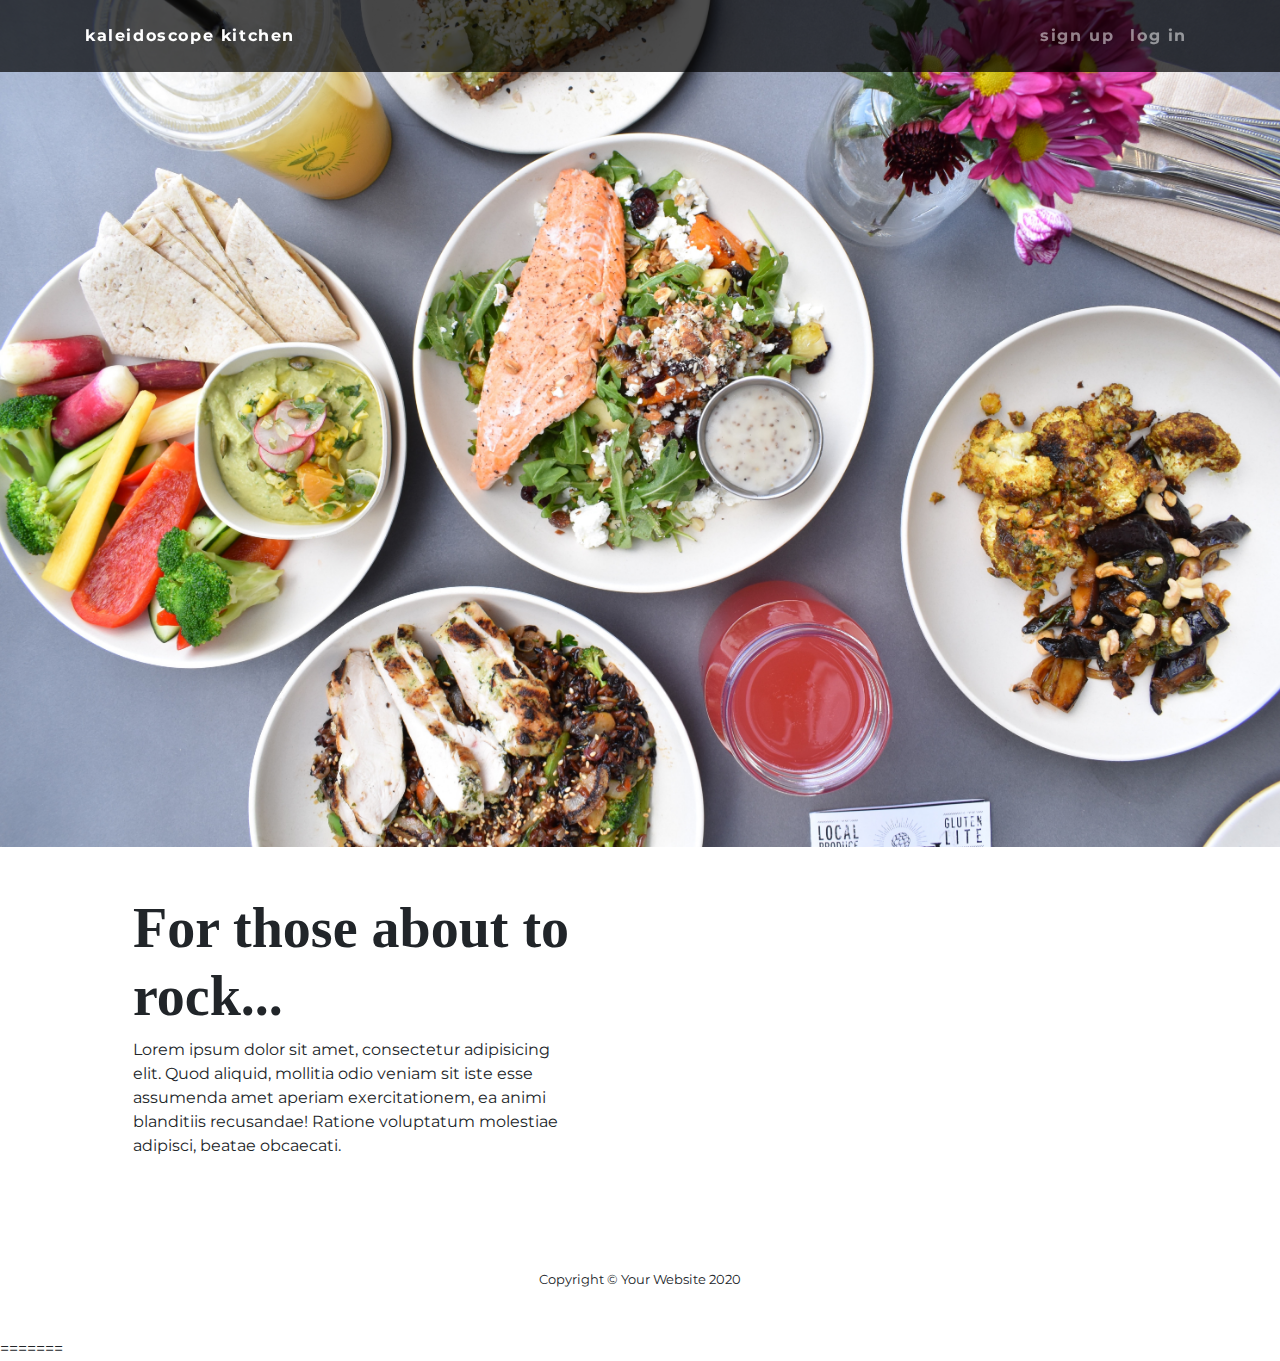
<file: index.html>
<!DOCTYPE html>
<html lang="en">

<head>


  <meta charset="utf-8">
  <meta name="viewport" content="width=device-width, initial-scale=1, shrink-to-fit=no">
  <meta name="description">
  <meta name="author">

  <title>Kaleidoscope Kitchen</title>

  <!-- Bootstrap core CSS -->
  <link href="vendor/bootstrap/css/bootstrap.min.css" rel="stylesheet">

  <!-- Custom fonts for this template -->
  <link href= https://fonts.googleapis.com/css2?family=Montserrat&display=swap" rel="stylesheet">

  <!-- Custom styles for this template -->
  <link href="css/one-page-wonder.min.css" rel="stylesheet">

</head>

<body>
  <nav class="navbar navbar-expand-lg navbar-dark navbar-custom fixed-top">
    <div class="container">
      <a class="navbar-brand" href="#">kaleidoscope kitchen</a>
      <button class="navbar-toggler" type="button" data-toggle="collapse" data-target="#navbarResponsive" aria-controls="navbarResponsive" aria-expanded="false" aria-label="Toggle navigation">
        <span class="navbar-toggler-icon"></span>
      </button>
      <div class="collapse navbar-collapse" id="navbarResponsive">
        <ul class="navbar-nav ml-auto">
          <li class="nav-item">
            <a class="nav-link" href="#">Sign Up</a>
          </li>
          <li class="nav-item">
            <a class="nav-link" href="#">Log In</a>
          </li>
        </ul>
      </div>
    </div>
  </nav>

    <div class="masthead-content">
      <div class="container">
      </div>
    </div>

    <img src="img/homebanner.jpg" alt="lunch spread" style="width: 100%;">
  </header>

  <section>
    <div class="container">
      <div class="row align-items-center">
        <div class="col-lg-6 order-lg-2">
          <div class="p-5">
          </div>
        </div>

        <div class="col-lg-6 order-lg-1">
          <div class="p-5">
            <h2 class="display-4">For those about to rock...</h2>
            <p>Lorem ipsum dolor sit amet, consectetur adipisicing elit. Quod aliquid, mollitia odio veniam sit iste esse assumenda amet aperiam exercitationem, ea animi blanditiis recusandae! Ratione voluptatum molestiae adipisci, beatae obcaecati.</p>
          </div>
        </div>
      </div>
    </div>
  </section>

 

  <!-- Footer -->
  <footer class="py-5 bg-white">
    <div class="container">
      <p class="m-0 text-center text-black small">Copyright &copy; Your Website 2020</p>
    </div>
    <!-- /.container -->
  </footer>

  <!-- Bootstrap core JavaScript -->
  <script src="vendor/jquery/jquery.min.js"></script>
  <script src="vendor/bootstrap/js/bootstrap.bundle.min.js"></script>


</body>

</html>
=======
</file>
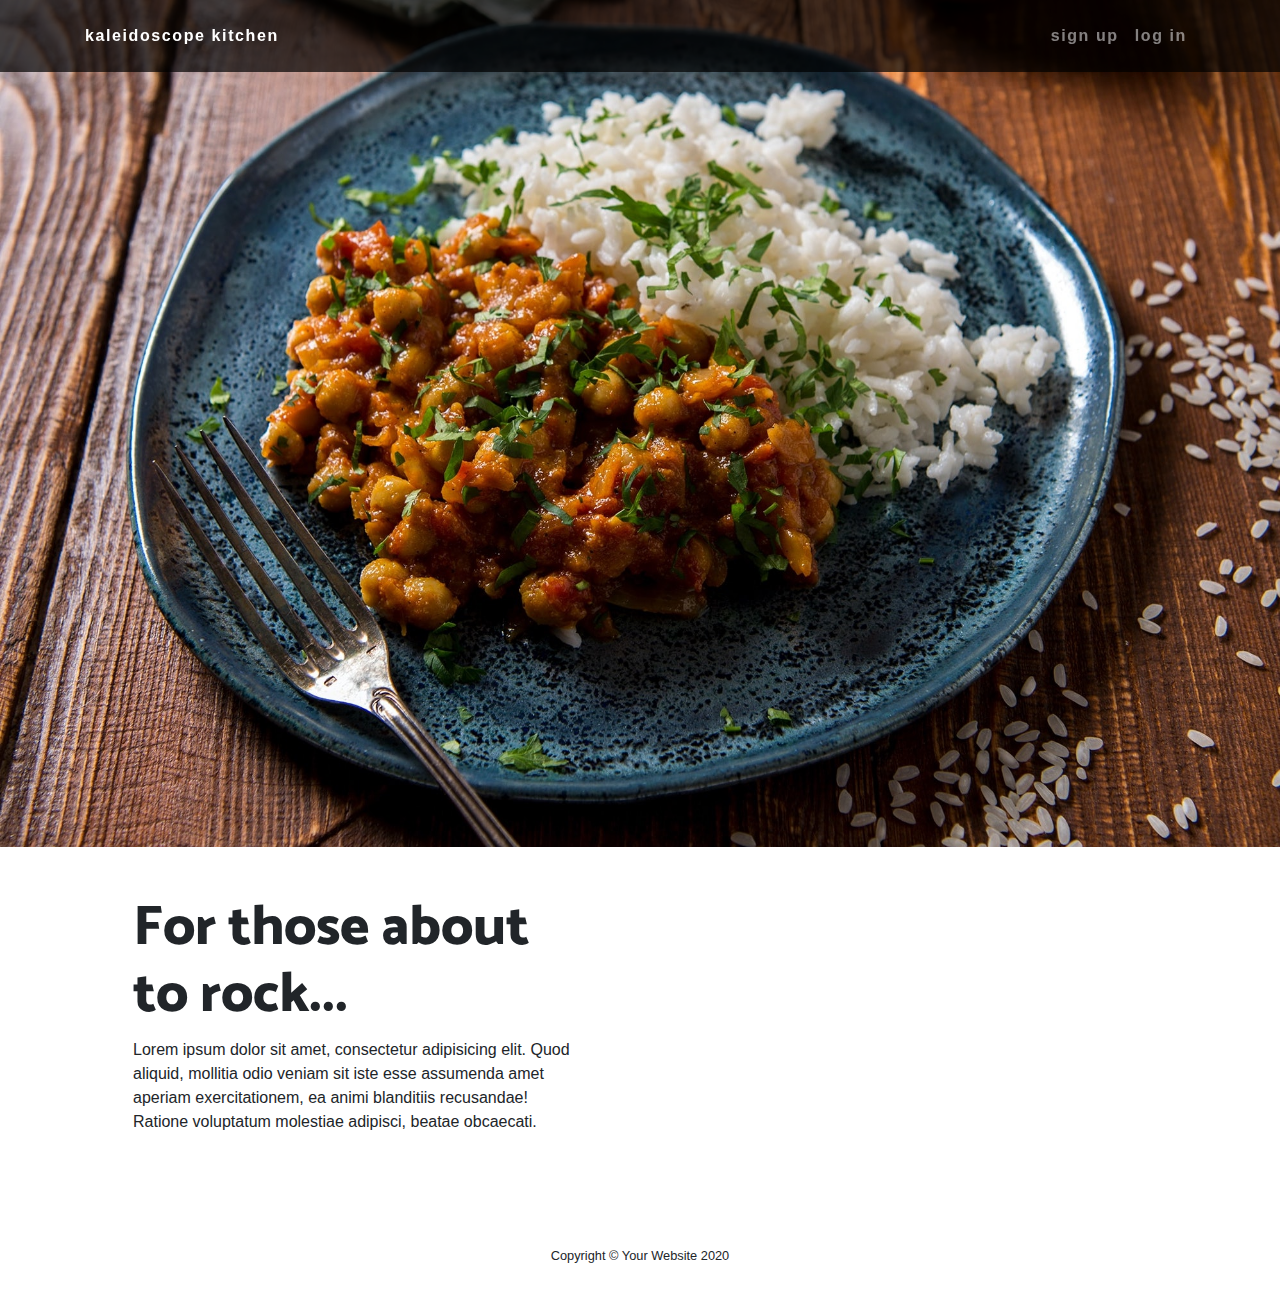
<file: international.html>
<!DOCTYPE html>
<html lang="en">

<head>


  <meta charset="utf-8">
  <meta name="viewport" content="width=device-width, initial-scale=1, shrink-to-fit=no">
  <meta name="description" content="">
  <meta name="author" content="">

  <title>Kaleidoscope Kitchen</title>

  <!-- Bootstrap core CSS -->
  <link href="vendor/bootstrap/css/bootstrap.min.css" rel="stylesheet">

  <!-- Custom fonts for this template -->
  <link href="https://fonts.googleapis.com/css?family=Catamaran:100,200,300,400,500,600,700,800,900" rel="stylesheet">
  <link href="https://fonts.googleapis.com/css?family=Lato:100,100i,300,300i,400,400i,700,700i,900,900i" rel="stylesheet">

  <!-- Custom styles for this template -->
  <link href="css/one-page-wonder.min.css" rel="stylesheet">

</head>

<body>

  <!-- Navigation -->
  <nav class="navbar navbar-expand-lg navbar-dark navbar-custom fixed-top">
    <div class="container">
      <a class="navbar-brand" href="#">kaleidoscope kitchen</a>
      <button class="navbar-toggler" type="button" data-toggle="collapse" data-target="#navbarResponsive" aria-controls="navbarResponsive" aria-expanded="false" aria-label="Toggle navigation">
        <span class="navbar-toggler-icon"></span>
      </button>
      <div class="collapse navbar-collapse" id="navbarResponsive">
        <ul class="navbar-nav ml-auto">
          <li class="nav-item">
            <a class="nav-link" href="#">Sign Up</a>
          </li>
          <li class="nav-item">
            <a class="nav-link" href="#">Log In</a>
          </li>
        </ul>
      </div>
    </div>
  </nav>

    <div class="masthead-content">
      <div class="container">
      
      </div>
    </div>
    <img src="img/chickpeacurry.jpg" alt="lunch spread" style="width: 100%;">
  </header>

  <section>
    <div class="container">
      <div class="row align-items-center">
        <div class="col-lg-6 order-lg-2">
          <div class="p-5">
          </div>
        </div>

        <div class="col-lg-6 order-lg-1">
          <div class="p-5">
            <h2 class="display-4">For those about to rock...</h2>
            <p>Lorem ipsum dolor sit amet, consectetur adipisicing elit. Quod aliquid, mollitia odio veniam sit iste esse assumenda amet aperiam exercitationem, ea animi blanditiis recusandae! Ratione voluptatum molestiae adipisci, beatae obcaecati.</p>
          </div>
        </div>
      </div>
    </div>
  </section>

 

  <!-- Footer -->
  <footer class="py-5 bg-white">
    <div class="container">
      <p class="m-0 text-center text-black small">Copyright &copy; Your Website 2020</p>
    </div>
    <!-- /.container -->
  </footer>

  <!-- Bootstrap core JavaScript -->
  <script src="vendor/jquery/jquery.min.js"></script>
  <script src="vendor/bootstrap/js/bootstrap.bundle.min.js"></script>


</body>

</html>
</file>
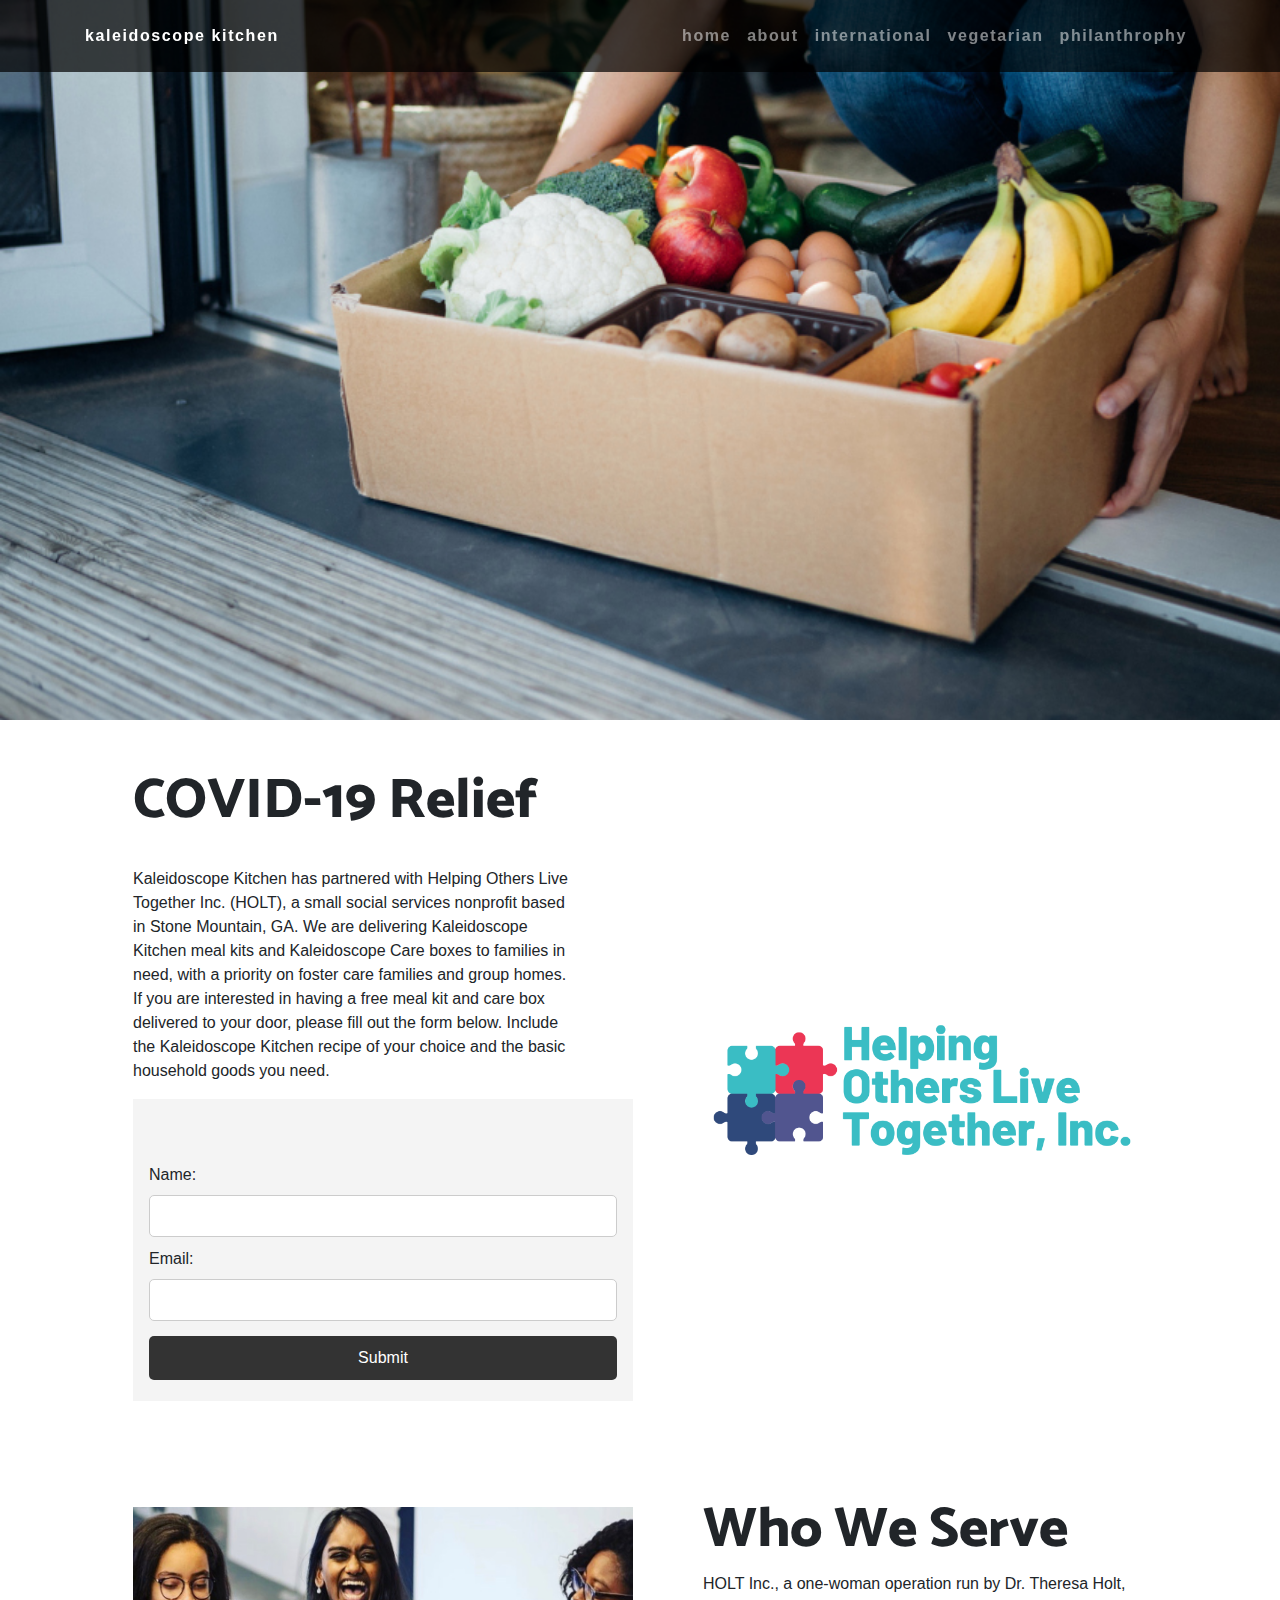
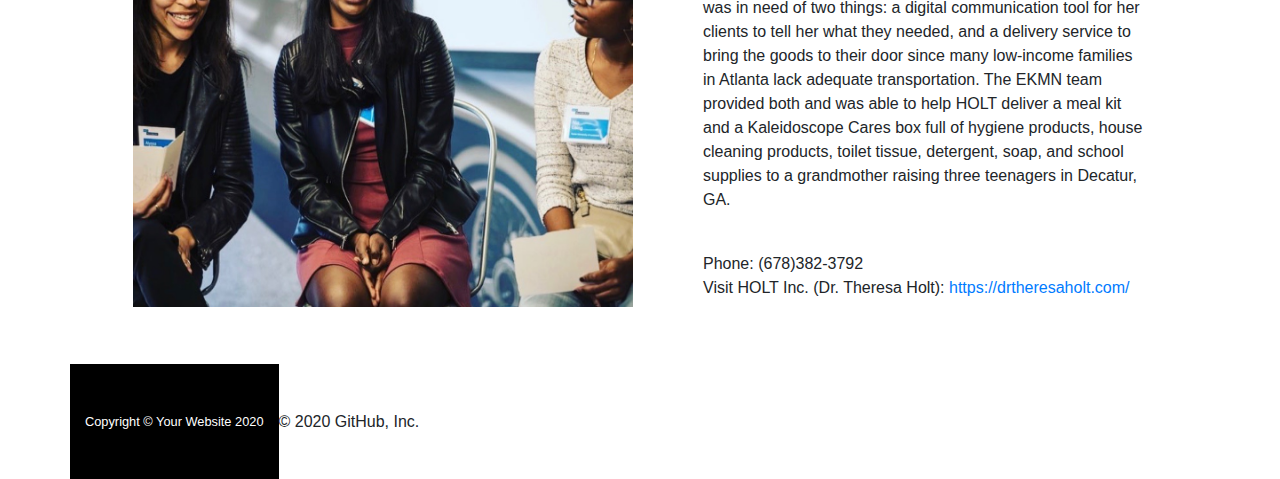
<file: MDupdatetoRepo_Phil7_16.html>
<!DOCTYPE html>
<html lang="en">

<head>

  <meta charset="utf-8">
  <meta name="viewport" content="width=device-width, initial-scale=1, shrink-to-fit=no">
  <meta name="description" content="">
  <meta name="author" content="">

  <title>Kaleidoscope Kitchen</title>

  <!-- Bootstrap core CSS -->
  <link href="vendor/bootstrap/css/bootstrap.min.css" rel="stylesheet">

  <!-- Custom fonts for this template -->
  <link href="https://fonts.googleapis.com/css?family=Catamaran:100,200,300,400,500,600,700,800,900" rel="stylesheet">
  <link href="https://fonts.googleapis.com/css?family=Lato:100,100i,300,300i,400,400i,700,700i,900,900i" rel="stylesheet">

  <!-- Custom styles for this template -->
  <link href="css/one-page-wonder.min.css" rel="stylesheet">
  <link href="form.css" rel="stylesheet">
  
 

</head>

<body>

  <!-- Navigation -->
  <nav class="navbar navbar-expand-lg navbar-dark navbar-custom fixed-top">
    <div class="container">
      <a class="navbar-brand" href="#">kaleidoscope kitchen</a>
      <button class="navbar-toggler" type="button" data-toggle="collapse" data-target="#navbarResponsive" aria-controls="navbarResponsive" aria-expanded="false" aria-label="Toggle navigation">
        <span class="navbar-toggler-icon"></span>
      </button>
      <div class="collapse navbar-collapse" id="navbarResponsive">
        <ul class="navbar-nav ml-auto">
          <li class="nav-item">
            <a class="nav-link" href="#">home</a>
          </li>
          <li class="nav-item">
            <a class="nav-link" href="#">about</a>
          </li>
          <li class="nav-item">
            <a class="nav-link" href="#">international</a>
          </li>
          <li class="nav-item">
            <a class="nav-link" href="#">vegetarian</a>
          </li>
          <li class="nav-item">
            <a class="nav-link" href="#">philanthrophy</a>
          </li>
        </ul>
      </div>
    </div>
  </nav>

    <div class="masthead-content">
      <div class="container">
      
      </div>
    </div>
    <img src="img/foodbox.jpg" class="foodfboximg" alt="lunch spread" style="width: 100%;">
  </header>

  <section>
    <div class="container">
      <div class="row align-items-center">
        <div class="col-lg-6 order-lg-2">
          <div class="p-5">
          </div>
        </div>



              <section>
                <div class="container">
                  <div class="row align-items-center">
                    <div class="col-lg-6 order-lg-2">
                      <div class="p-5">
                        <img class="img-fluid rounded-circle" src="img/holtinc1.png" alt="holt logo">
                      </div>
                    </div>
                    <div class="col-lg-6 order-lg-1">
                      <div class="p-5">
                      
                        <h1 class="display-4">COVID-19 Relief</h1>
                        <br>
                        <p> Kaleidoscope Kitchen has partnered with Helping Others Live Together Inc. (HOLT), a small social services nonprofit based in Stone Mountain, GA. We are delivering Kaleidoscope Kitchen meal kits and Kaleidoscope Care boxes to families in need, with a priority on foster care families and group homes. If you are interested in having a free meal kit and care box delivered to your door, please fill out the form below. Include the Kaleidoscope Kitchen recipe of your choice and the basic household goods you need.</p>
                        <section class="philanForm" class="container">  
                            <form id="my-form">
                                                 
                                <div class="msg"></div>
                                <br></br>
                                <div>
                                  <label for="name">Name:</label>
                                  <input type="text" id="name">
                                </div>
                                <div>
                                  <label for="email">Email:</label>
                                  <input type="text" id="email">
                                </div>
                                <input class="btn" type="submit" value="Submit">
                            </form>

                            <ul id="users"style="display:none"</ul>
                                <br></br>
                        </section>       
                                                    
                    </div>
                    </div>
                  </div>
                </div>
              </section>
             

  <section>
    <div class="container">
      <div class="row align-items-center">
        <div class="col-lg-6">
          <div class="p-5">
            <img src="img/girl trekkers.JPG" height="400" width="500" alt="ekmn team">
          </div>
        </div>
        <div class="col-lg-6">
          <div class="p-5">
            <h1 class="display-4">Who We Serve</h1>
           <p>HOLT Inc., a one-woman operation run by Dr. Theresa Holt, was in need of two things: a digital communication tool for her clients to tell her what they needed, and a delivery service to bring the goods to their door since many low-income families in Atlanta lack adequate transportation. The EKMN team provided both and was able to help HOLT deliver a meal kit and a Kaleidoscope Cares box full of hygiene products, house cleaning products, toilet tissue, detergent, soap, and school supplies to a grandmother raising three teenagers in Decatur, GA.</p>
          
            <p>
                <br>
              Phone: (678)382-3792<br>
              Visit HOLT Inc. (Dr. Theresa Holt): <a href="https://drtheresaholt.com/"">https://drtheresaholt.com/</a>
            </p>
          </div>
        </div>
      </div>
    </div>
  </section>



  <!-- Footer -->
  <footer class="py-5 bg-black">
    <div class="container">
      <p class="m-0 text-center text-white small">Copyright &copy; Your Website 2020</p>
    </div>
    <!-- /.container -->
  </footer>

  <script src="main.js"></script>
  
  <!-- Bootstrap core JavaScript -->
  <script src="vendor/jquery/jquery.min.js"></script>
  <script src="vendor/bootstrap/js/bootstrap.bundle.min.js"></script>

</body>

</html>
© 2020 GitHub, Inc.
</file>
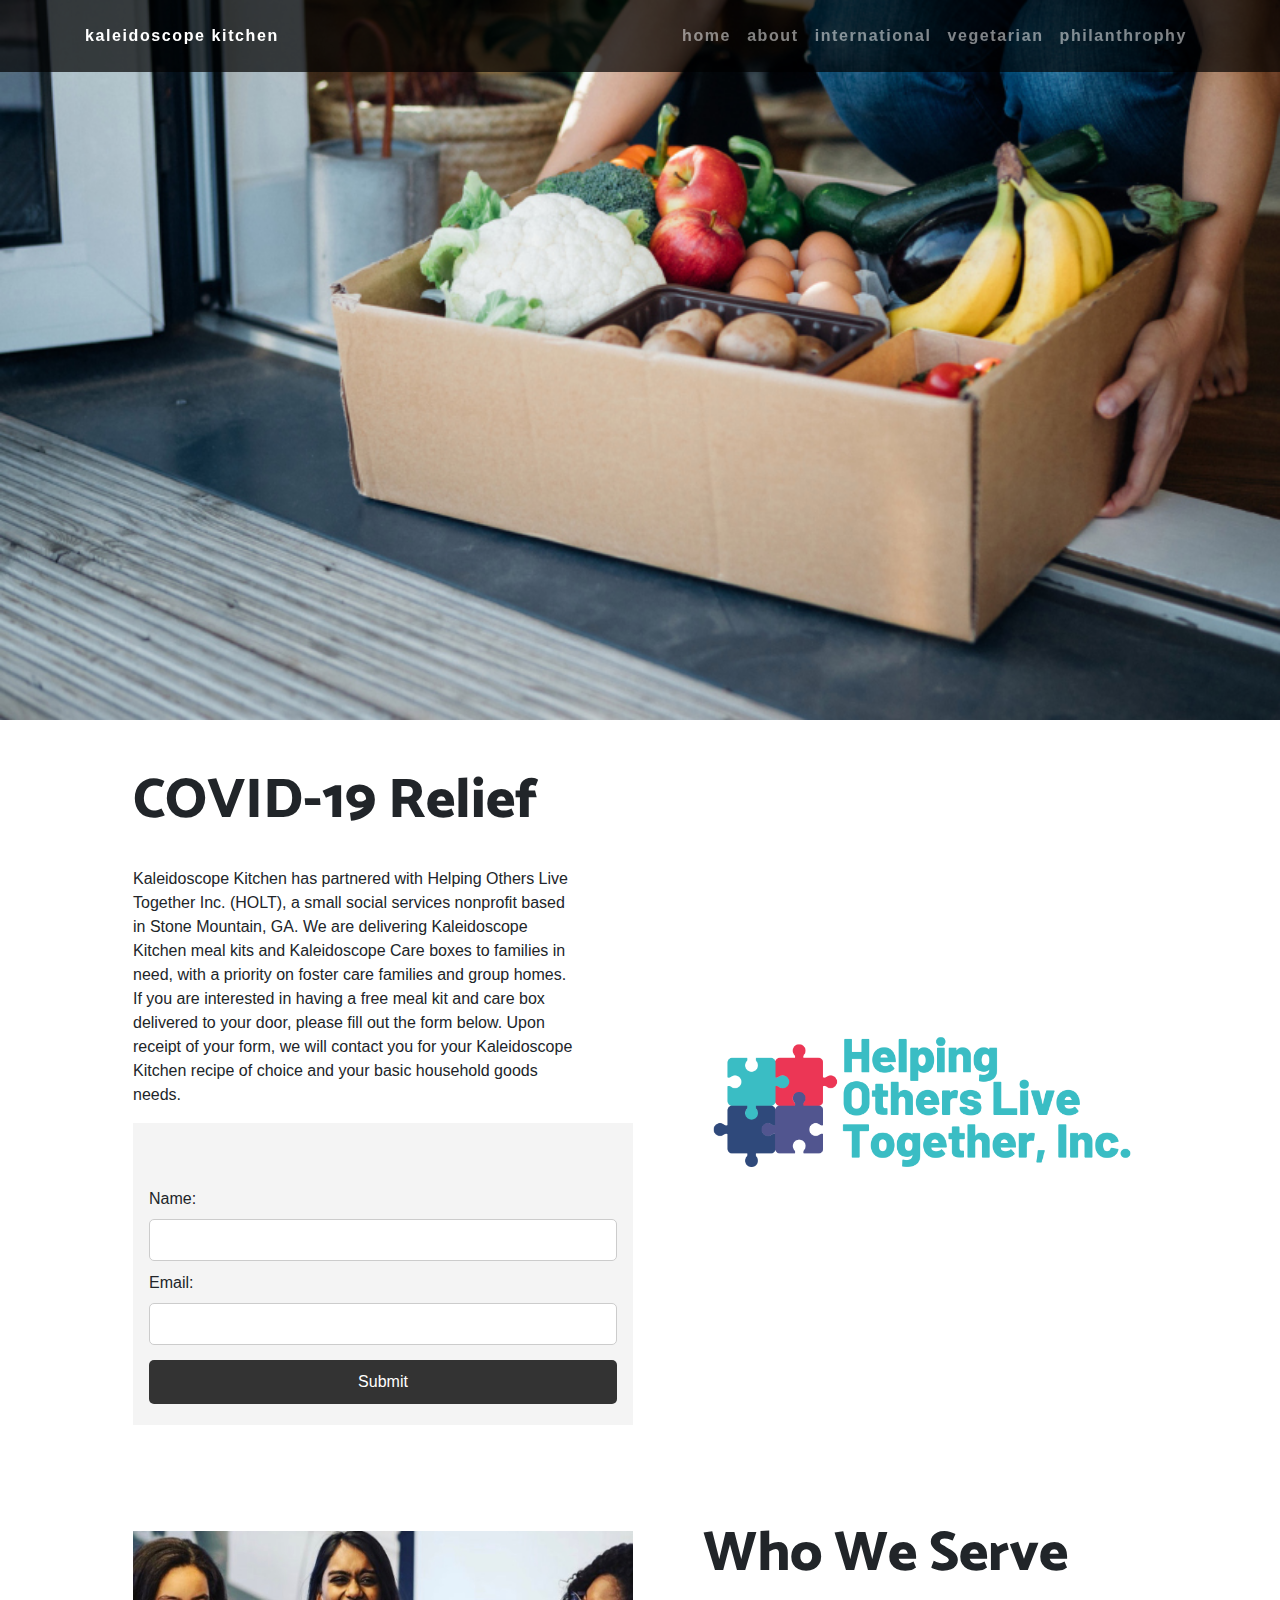
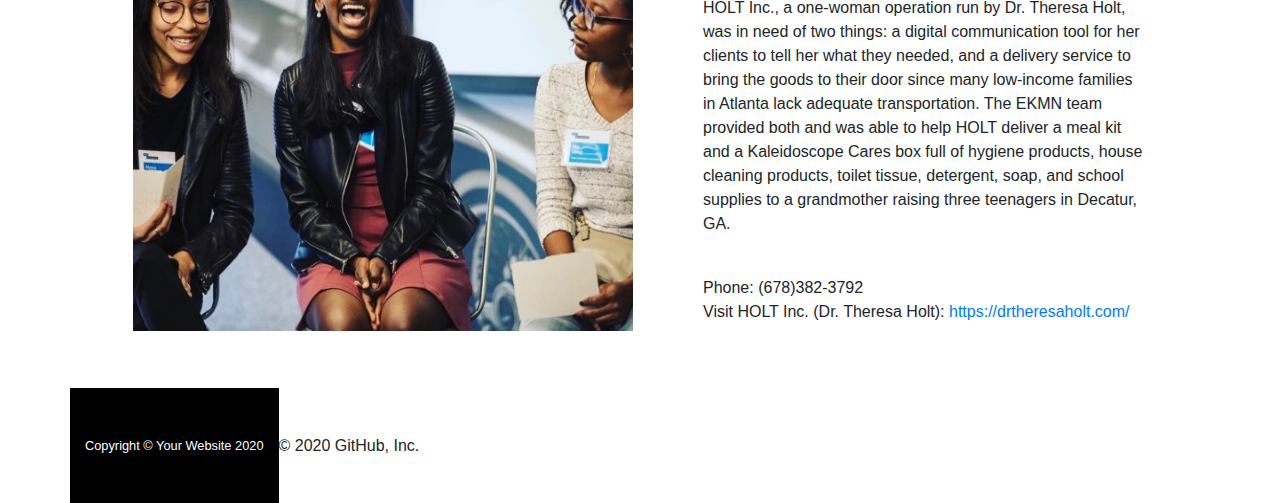
<file: philanthropy.html>
<!DOCTYPE html>
<html lang="en">

<head>

  <meta charset="utf-8">
  <meta name="viewport" content="width=device-width, initial-scale=1, shrink-to-fit=no">
  <meta name="description" content="">
  <meta name="author" content="">

  <title>Kaleidoscope Kitchen</title>

  <!-- Bootstrap core CSS -->
  <link href="vendor/bootstrap/css/bootstrap.min.css" rel="stylesheet">

  <!-- Custom fonts for this template -->
  <link href="https://fonts.googleapis.com/css?family=Catamaran:100,200,300,400,500,600,700,800,900" rel="stylesheet">
  <link href="https://fonts.googleapis.com/css?family=Lato:100,100i,300,300i,400,400i,700,700i,900,900i" rel="stylesheet">

  <!-- Custom styles for this template -->
  <link href="css/one-page-wonder.min.css" rel="stylesheet">
  <link href="form.css" rel="stylesheet">
  
 

</head>

<body>

  <!-- Navigation -->
  <nav class="navbar navbar-expand-lg navbar-dark navbar-custom fixed-top">
    <div class="container">
      <a class="navbar-brand" href="#">kaleidoscope kitchen</a>
      <button class="navbar-toggler" type="button" data-toggle="collapse" data-target="#navbarResponsive" aria-controls="navbarResponsive" aria-expanded="false" aria-label="Toggle navigation">
        <span class="navbar-toggler-icon"></span>
      </button>
      <div class="collapse navbar-collapse" id="navbarResponsive">
        <ul class="navbar-nav ml-auto">
          <li class="nav-item">
            <a class="nav-link" href="#">home</a>
          </li>
          <li class="nav-item">
            <a class="nav-link" href="#">about</a>
          </li>
          <li class="nav-item">
            <a class="nav-link" href="#">international</a>
          </li>
          <li class="nav-item">
            <a class="nav-link" href="#">vegetarian</a>
          </li>
          <li class="nav-item">
            <a class="nav-link" href="#">philanthrophy</a>
          </li>
        </ul>
      </div>
    </div>
  </nav>

    <div class="masthead-content">
      <div class="container">
      
      </div>
    </div>
    <img src="img/foodbox.jpg" class="foodfboximg" alt="lunch spread" style="width: 100%;">
  </header>

  <section>
    <div class="container">
      <div class="row align-items-center">
        <div class="col-lg-6 order-lg-2">
          <div class="p-5">
          </div>
        </div>



              <section>
                <div class="container">
                  <div class="row align-items-center">
                    <div class="col-lg-6 order-lg-2">
                      <div class="p-5">
                        <img class="img-fluid rounded-circle" src="img/holtinc1.png" alt="holt logo">
                      </div>
                    </div>
                    <div class="col-lg-6 order-lg-1">
                      <div class="p-5">
                      
                        <h1 class="display-4">COVID-19 Relief</h1>
                        <br>
                        <p> Kaleidoscope Kitchen has partnered with Helping Others Live Together Inc. (HOLT), a small social services nonprofit based in Stone Mountain, GA. We are delivering Kaleidoscope Kitchen meal kits and Kaleidoscope Care boxes to families in need, with a priority on foster care families and group homes. If you are interested in having a free meal kit and care box delivered to your door, please fill out the form below. 
                          Upon receipt of your form, we will contact you for your Kaleidoscope Kitchen recipe of choice and your basic household goods needs.</p>
                        <section class="philanForm" class="container">  
                            <form id="my-form">
                                                 
                                <div class="msg"></div>
                                <br></br>
                                <div>
                                  <label for="name">Name:</label>
                                  <input type="text" id="name">
                                </div>
                                <div>
                                  <label for="email">Email:</label>
                                  <input type="text" id="email">
                                </div>
                                <input class="btn" type="submit" value="Submit">
                            </form>

                            <ul id="users"style="display:none"</ul>
                                <br></br>
                        </section>       
                                                    
                    </div>
                    </div>
                  </div>
                </div>
              </section>
             

  <section>
    <div class="container">
      <div class="row align-items-center">
        <div class="col-lg-6">
          <div class="p-5">
            <img src="img/girl trekkers.JPG" height="400" width="500" alt="ekmn team">
          </div>
        </div>
        <div class="col-lg-6">
          <div class="p-5">
            <h1 class="display-4">Who We Serve</h1>
           <p>HOLT Inc., a one-woman operation run by Dr. Theresa Holt, was in need of two things: a digital communication tool for her clients to tell her what they needed, and a delivery service to bring the goods to their door since many low-income families in Atlanta lack adequate transportation. The EKMN team provided both and was able to help HOLT deliver a meal kit and a Kaleidoscope Cares box full of hygiene products, house cleaning products, toilet tissue, detergent, soap, and school supplies to a grandmother raising three teenagers in Decatur, GA.</p>
          
            <p>
                <br>
              Phone: (678)382-3792<br>
              Visit HOLT Inc. (Dr. Theresa Holt): <a href="https://drtheresaholt.com/"">https://drtheresaholt.com/</a>
            </p>
          </div>
        </div>
      </div>
    </div>
  </section>



  <!-- Footer -->
  <footer class="py-5 bg-black">
    <div class="container">
      <p class="m-0 text-center text-white small">Copyright &copy; Your Website 2020</p>
    </div>
    <!-- /.container -->
  </footer>

  <script src="main.js"></script>
  
  <!-- Bootstrap core JavaScript -->
  <script src="vendor/jquery/jquery.min.js"></script>
  <script src="vendor/bootstrap/js/bootstrap.bundle.min.js"></script>

</body>

</html>
© 2020 GitHub, Inc.
</file>
<file: form.css>
#my-form {
    width:500px;
    padding: 1rem;
    background: #f4f4f4;
  }
  
  #my-form label {
    display: block;
  }
  
  #my-form input[type='text'] {
    width: 100%;
    padding: 8px;
    margin-bottom: 10px;
    border-radius: 5px;
    border: 1px solid #ccc;
  }
  
  .btn {
    display: block;
    width: 100%;
    padding: 10px 15px;
    border: 0;
    background: #333;
    color: #fff;
    border-radius: 5px;
    margin: 5px 0;
  }
  .error{
    background:orangered;
    color: white;
    padding: 5px;
    margin:5px;
  }
</file>
<file: css/one-page-wonder.min.css>
/*!
 * Start Bootstrap - One Page Wonder v5.0.8 (https://startbootstrap.com/template-overviews/one-page-wonder)
 * Copyright 2013-2020 Start Bootstrap
 * Licensed under MIT (https://github.com/StartBootstrap/startbootstrap-one-page-wonder/blob/master/LICENSE)
 */body{font-family:'Montserrat', sans-serif;
 
 h1,h2,h3,h4,h5,h6{font-family:Catamaran;font-weight:800!important}
 
 .btn-xl{text-transform:uppercase;padding:1.5rem 3rem;font-size:.9rem;font-weight:700;letter-spacing:.1rem}
 
 .bg-black{background-color:#000!important}
 
 .rounded-pill{border-radius:5rem}
 
 .navbar-custom{padding-top:1rem;padding-bottom:1rem;background-color:rgba(0,0,0,.7)}
 
 .navbar-custom .navbar-brand{text-transform:lowercase;font-size:1rem;letter-spacing:.1rem;font-weight:700}
 
 .navbar-custom .navbar-nav .nav-item .nav-link{text-transform:lowercase;font: size 2;rem;font-weight:700;letter-spacing:.1rem}
 
 header.masthead{position:relative;overflow:hidden;padding-top:calc(7rem + 72px);padding-bottom:7rem;background:linear-gradient(0deg,#ff6a00 0,#ee0979 100%);background-repeat:no-repeat;background-position:center center;background-attachment:scroll;background-size:cover}
 
 header.masthead .masthead-content{z-index:1;position:relative}
 
 header.masthead .masthead-content .masthead-heading{font-size:4rem}
 
 header.masthead .masthead-content .masthead-subheading{font-size:2rem}
 
 header.masthead .bg-circle{z-index:0;position:absolute;border-radius:100%;background:linear-gradient(0deg,#ee0979 0,#ff6a00 100%)}
 
 header.masthead .bg-circle-1{height:90rem;width:90rem;bottom:-55rem;left:-55rem}
 
 header.masthead .bg-circle-2{height:50rem;width:50rem;top:-25rem;right:-25rem}
 
 header.masthead .bg-circle-3{height:20rem;width:20rem;bottom:-10rem;right:5%}
 
 header.masthead .bg-circle-4{height:30rem;width:30rem;top:-5rem;right:35%}
 
 @media (min-width:992px){header.masthead{padding-top:calc(10rem + 55px);padding-bottom:10rem}
 
 header.masthead .masthead-content .masthead-heading{font-size:6rem}
 
 header.masthead .masthead-content .masthead-subheading{font-size:4rem}

}.bg-primary{background-color:#ee0979!important}.btn-primary{background-color:#ee0979;border-color:#ee0979}

.btn-primary:active,.btn-primary:focus,.btn-primary:hover{background-color:#bd0760!important;border-color:#bd0760!important}

.btn-primary:focus{box-shadow:0 0 0 .2rem rgba(238,9,121,.5)}.btn-secondary{background-color:#ff6a00;border-color:#ff6a00}

.btn-secondary:active,.btn-secondary:focus,.btn-secondary:hover{background-color:#c50!important;border-color:#c50!important}

.btn-secondary:focus{box-shadow:0 0 0 .2rem rgba(255,106,0,.5)}

.foodboximg{
  max-width: none;  
  width: 100%;
  margin:0;
}

.error{
    background:orangered;
    color: white;
    padding: 5px;
    margin:5px;
  }

#my-form {
  width:500px;
  padding: 1rem;
  background: #f4f4f4;
}

#my-form label {
  display: block;
}

#my-form input[type='text'] {
  width: 100%;
  padding: 8px;
  margin-bottom: 10px;
  border-radius: 5px;
  border: 1px solid #ccc;
}

.btn {
  display: block;
  width: 100%;
  padding: 10px 15px;
  border: 0;
  background: #333;
  color: #fff;
  border-radius: 5px;
  margin: 5px 0;
}
</file>
